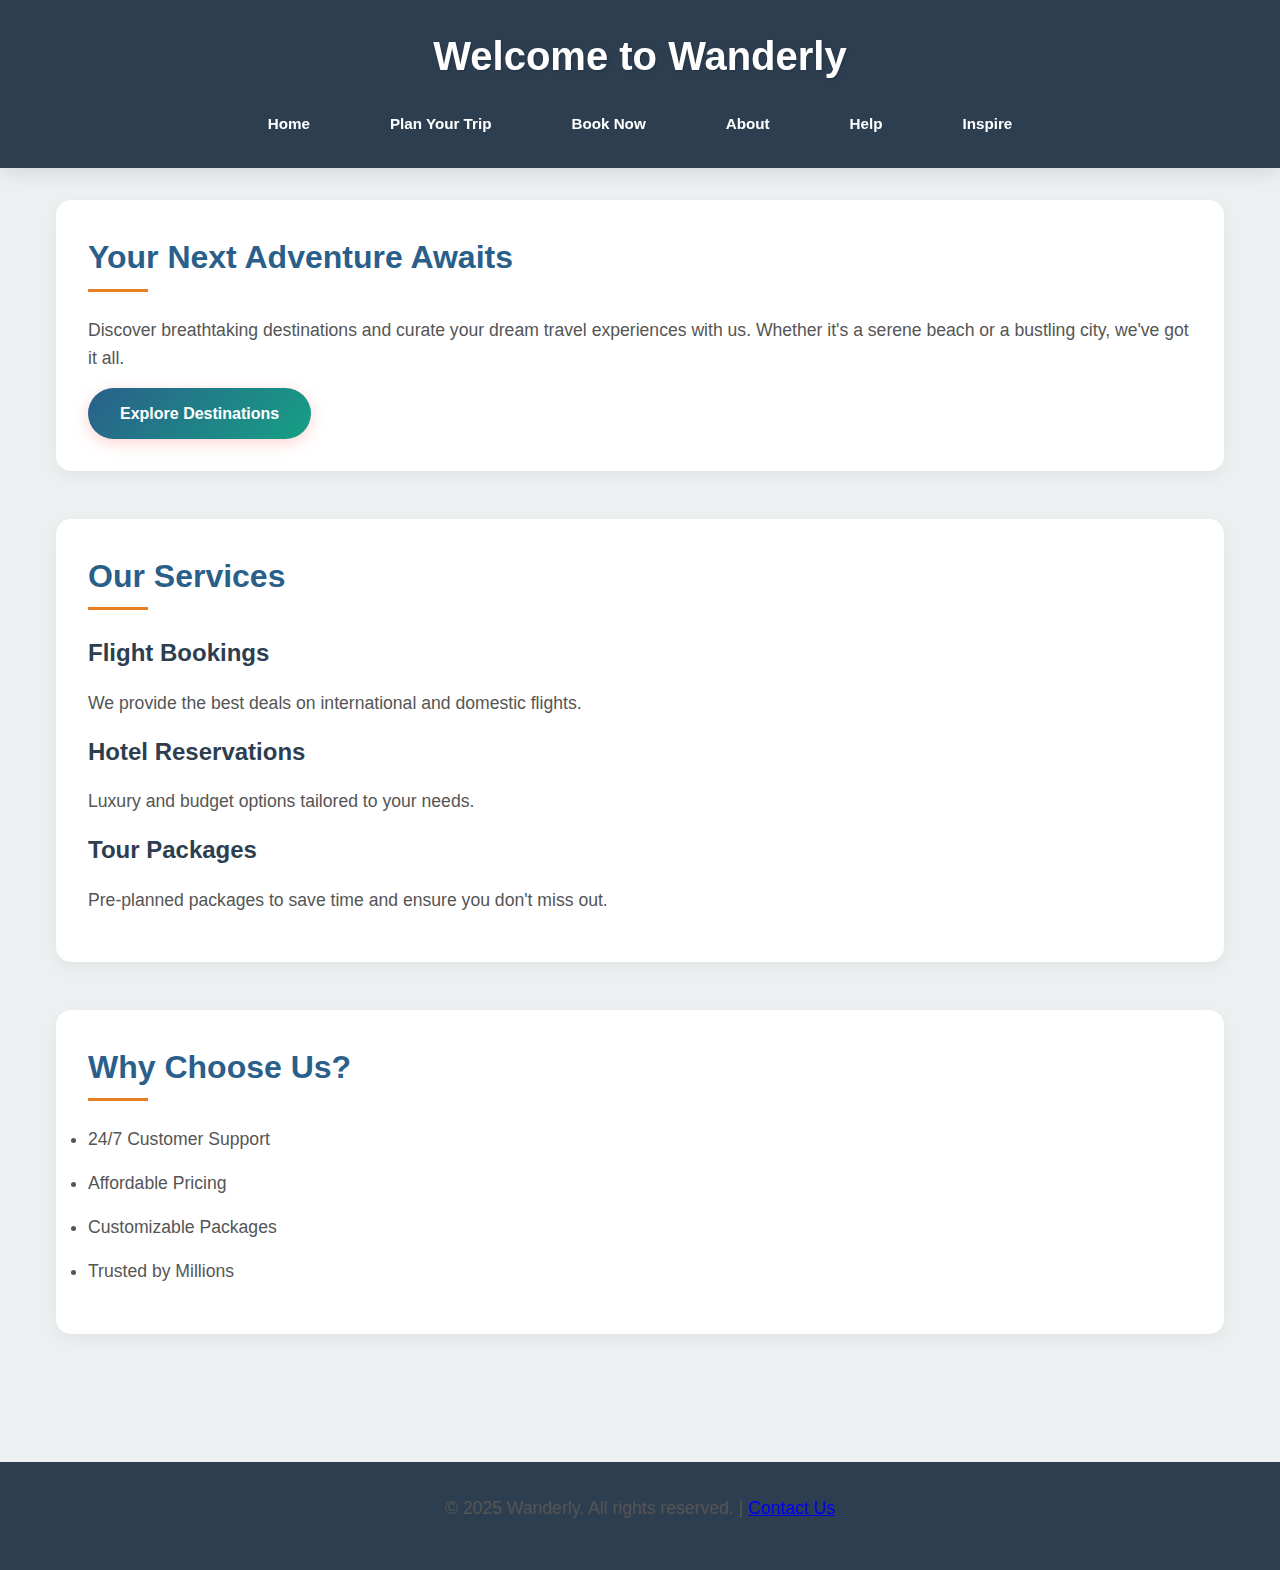
<file: index.html>
<!DOCTYPE html>
<html lang="en">
<head>
    <meta charset="UTF-8">
    <meta name="viewport" content="width=device-width, initial-scale=1.0">
    <title>Travel Booking - Home</title>
    <link rel="stylesheet" href="styles.css">
</head>
<body>
    <header>
        <h1>Welcome to Wanderly</h1>
        <nav>
            <a href="index.html">Home</a>
            <a href="plan.html">Plan Your Trip</a>
            <a href="booking.html">Book Now</a>
            <a href="about.html">About</a>
            <a href="help.html">Help</a>
            <a href="inspire.html">Inspire</a>
        </nav>
    </header>
    <main>
        <section>
            <h2>Your Next Adventure Awaits</h2>
            <p>Discover breathtaking destinations and curate your dream travel experiences with us. Whether it's a serene beach or a bustling city, we've got it all.</p>
            <a href="plan.html" class="button">Explore Destinations</a>
        </section>
        <section>
            <h2>Our Services</h2>
            <div class="service-card">
                <h3>Flight Bookings</h3>
                <p>We provide the best deals on international and domestic flights.</p>
            </div>
            <div class="service-card">
                <h3>Hotel Reservations</h3>
                <p>Luxury and budget options tailored to your needs.</p>
            </div>
            <div class="service-card">
                <h3>Tour Packages</h3>
                <p>Pre-planned packages to save time and ensure you don't miss out.</p>
            </div>
        </section>
        <section>
            <h2>Why Choose Us?</h2>
            <ul>
                <li>24/7 Customer Support</li>
                <li>Affordable Pricing</li>
                <li>Customizable Packages</li>
                <li>Trusted by Millions</li>
            </ul>
        </section>
    </main>
    <footer>
        <p>&copy; 2025 Wanderly. All rights reserved. | <a href="help.html">Contact Us</a></p>
    </footer>
</body>
</html>
</file>
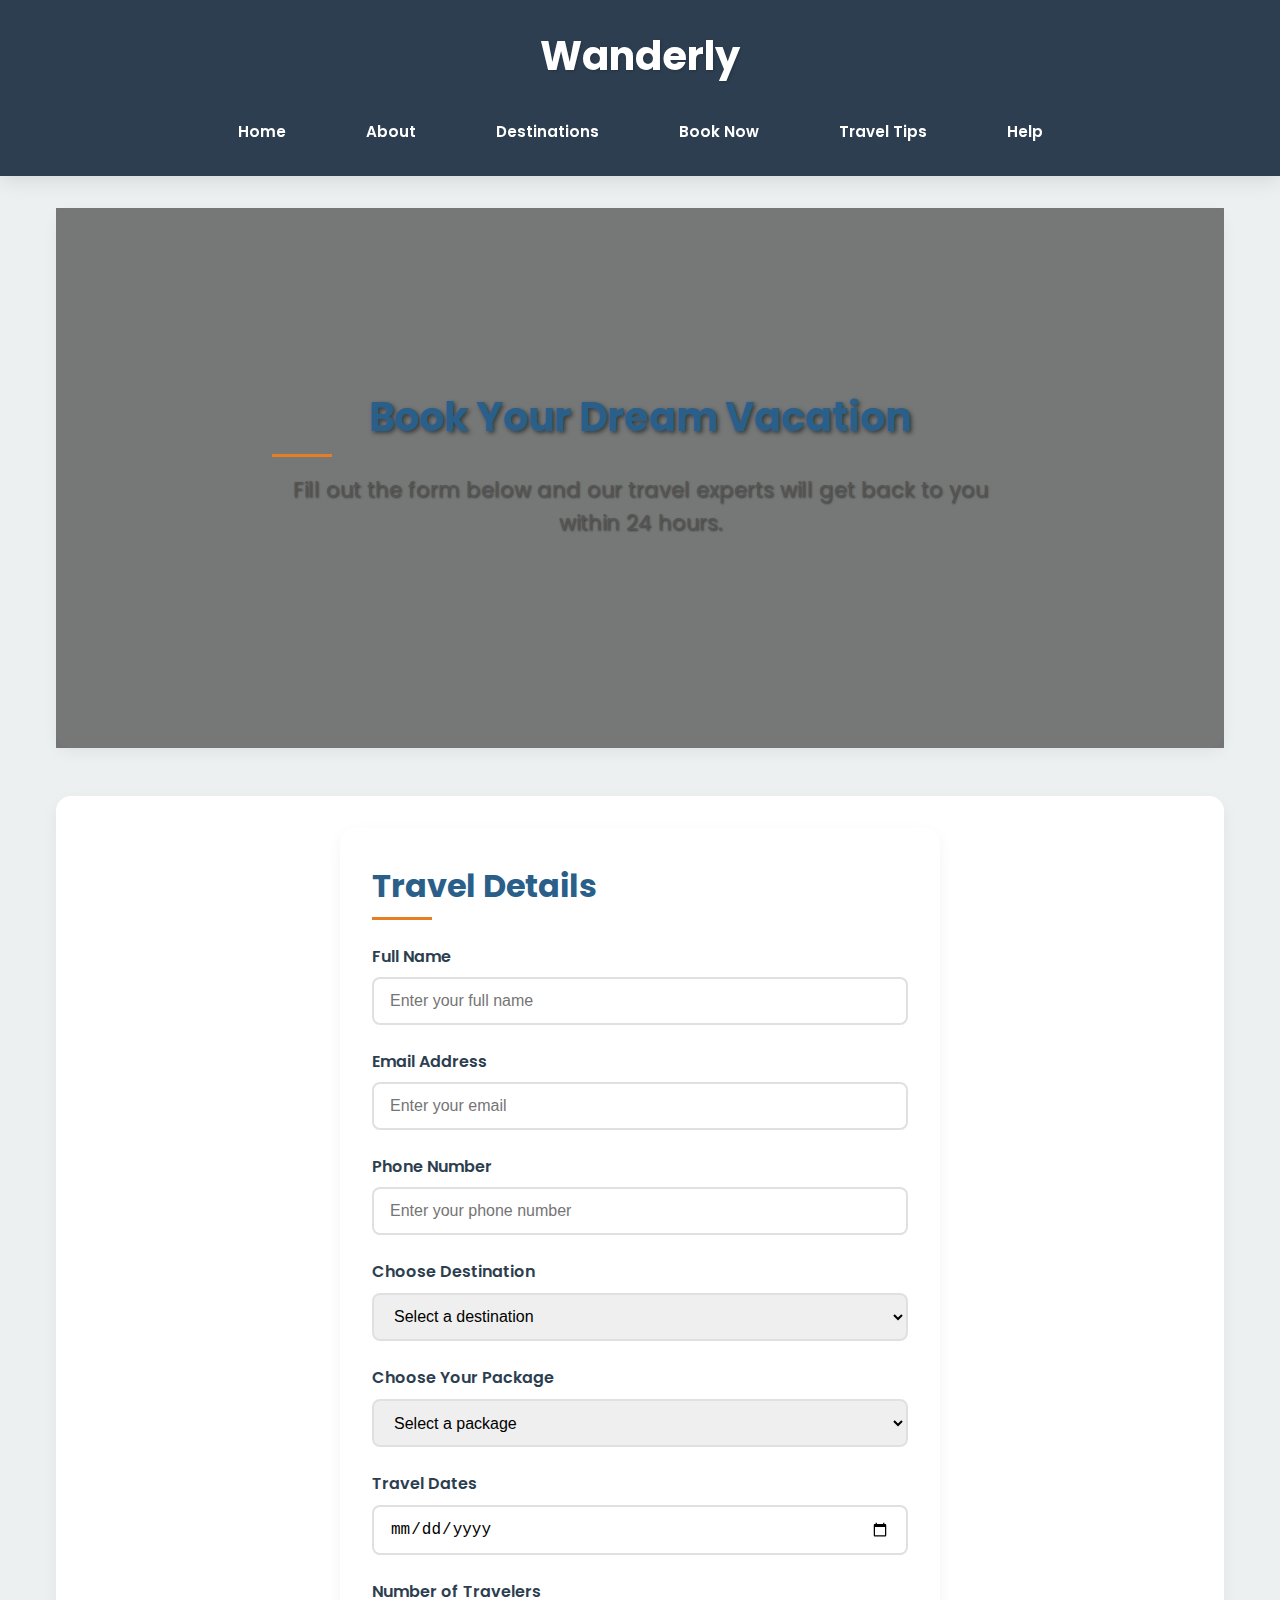
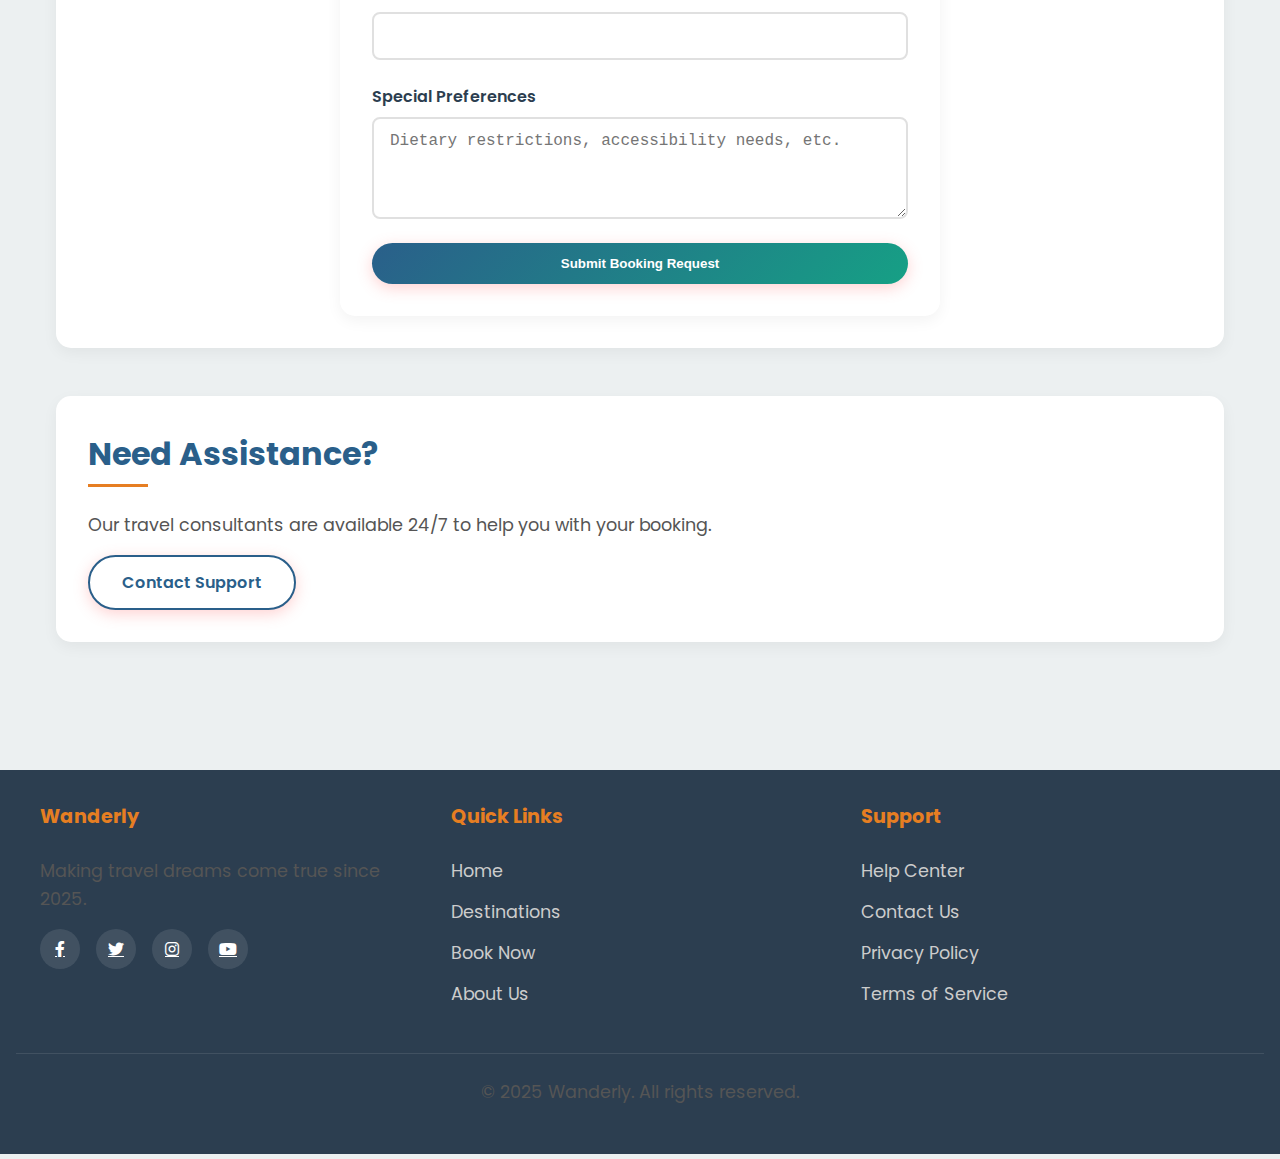
<file: booking.html>
<!DOCTYPE html>
<html lang="en">
<head>
    <meta charset="UTF-8">
    <meta name="viewport" content="width=device-width, initial-scale=1.0">
    <title>Book Your Trip | Wanderly</title>
    <link rel="stylesheet" href="styles.css">
    <link href="https://fonts.googleapis.com/css2?family=Poppins:wght@300;400;500;600;700&display=swap" rel="stylesheet">
    <link rel="stylesheet" href="https://cdnjs.cloudflare.com/ajax/libs/font-awesome/6.0.0-beta3/css/all.min.css">
</head>
<body>
    <header>
        <div class="header-content">
            <h1>Wanderly</h1>
            <nav>
  <a href="index.html">Home</a>
  <a href="about.html">About</a>
  <a href="plan.html">Destinations</a>
  <a href="booking.html">Book Now</a>
  <a href="inspire.html">Travel Tips</a>
  <a href="help.html">Help</a>
</nav>
        </div>
    </header>

    <main>
        <section class="hero" style="background-image: url('https://images.unsplash.com/photo-1508672019048-805c876b67e2?ixlib=rb-1.2.1&auto=format&fit=crop&w=1350&q=80')">
            <div class="hero-content">
                <h2>Book Your Dream Vacation</h2>
                <p>Fill out the form below and our travel experts will get back to you within 24 hours.</p>
            </div>
        </section>

        <section>
            <div class="form-container">
                <h2>Travel Details</h2>
                <form action="submit_booking.php" method="POST">
                    <div class="form-group">
                        <label for="name">Full Name</label>
                        <input type="text" id="name" name="name" placeholder="Enter your full name" required>
                    </div>
                    
                    <div class="form-group">
                        <label for="email">Email Address</label>
                        <input type="email" id="email" name="email" placeholder="Enter your email" required>
                    </div>
                    
                    <div class="form-group">
                        <label for="phone">Phone Number</label>
                        <input type="tel" id="phone" name="phone" placeholder="Enter your phone number" required>
                    </div>
                    
                    <div class="form-group">
                        <label for="destination">Choose Destination</label>
                        <select id="destination" name="destination" required>
                            <option value="">Select a destination</option>
                            <option value="paris">Paris, France</option>
                            <option value="bali">Bali, Indonesia</option>
                            <option value="tokyo">Tokyo, Japan</option>
                            <option value="maldives">Maldives</option>
                        </select>
                    </div>
                    
                    <div class="form-group">
                        <label for="package">Choose Your Package</label>
                        <select id="package" name="package" required>
                            <option value="">Select a package</option>
                            <option value="budget">Budget</option>
                            <option value="family">Family</option>
                            <option value="luxury">Luxury</option>
                        </select>
                    </div>
                    
                    <div class="form-group">
                        <label for="dates">Travel Dates</label>
                        <input type="date" id="dates" name="dates" required>
                    </div>
                    
                    <div class="form-group">
                        <label for="travelers">Number of Travelers</label>
                        <input type="number" id="travelers" name="travelers" min="1" max="20" required>
                    </div>
                    
                    <div class="form-group">
                        <label for="preferences">Special Preferences</label>
                        <textarea id="preferences" name="preferences" rows="4" placeholder="Dietary restrictions, accessibility needs, etc."></textarea>
                    </div>
                    
                    <button type="submit" class="button">Submit Booking Request</button>
                </form>
            </div>
        </section>

        <section>
            <h2>Need Assistance?</h2>
            <p>Our travel consultants are available 24/7 to help you with your booking.</p>
            <a href="help.html" class="button secondary-button">Contact Support</a>
        </section>
    </main>

    <footer>
        <div class="footer-content">
            <div class="footer-column">
                <h3>Wanderly</h3>
                <p>Making travel dreams come true since 2025.</p>
                <div class="social-links">
                    <a href="#"><i class="fab fa-facebook-f"></i></a>
                    <a href="#"><i class="fab fa-twitter"></i></a>
                    <a href="#"><i class="fab fa-instagram"></i></a>
                    <a href="#"><i class="fab fa-youtube"></i></a>
                </div>
            </div>
            <div class="footer-column">
                <h3>Quick Links</h3>
                <ul class="footer-links">
                    <li><a href="index.html">Home</a></li>
                    <li><a href="plan.html">Destinations</a></li>
                    <li><a href="booking.html">Book Now</a></li>
                    <li><a href="about.html">About Us</a></li>
                </ul>
            </div>
            <div class="footer-column">
                <h3>Support</h3>
                <ul class="footer-links">
                    <li><a href="help.html">Help Center</a></li>
                    <li><a href="contact.html">Contact Us</a></li>
                    <li><a href="#">Privacy Policy</a></li>
                    <li><a href="#">Terms of Service</a></li>
                </ul>
            </div>
        </div>
        <div class="copyright">
            <p>&copy; 2025 Wanderly. All rights reserved.</p>
        </div>
    </footer>
</body>
</html>
</file>
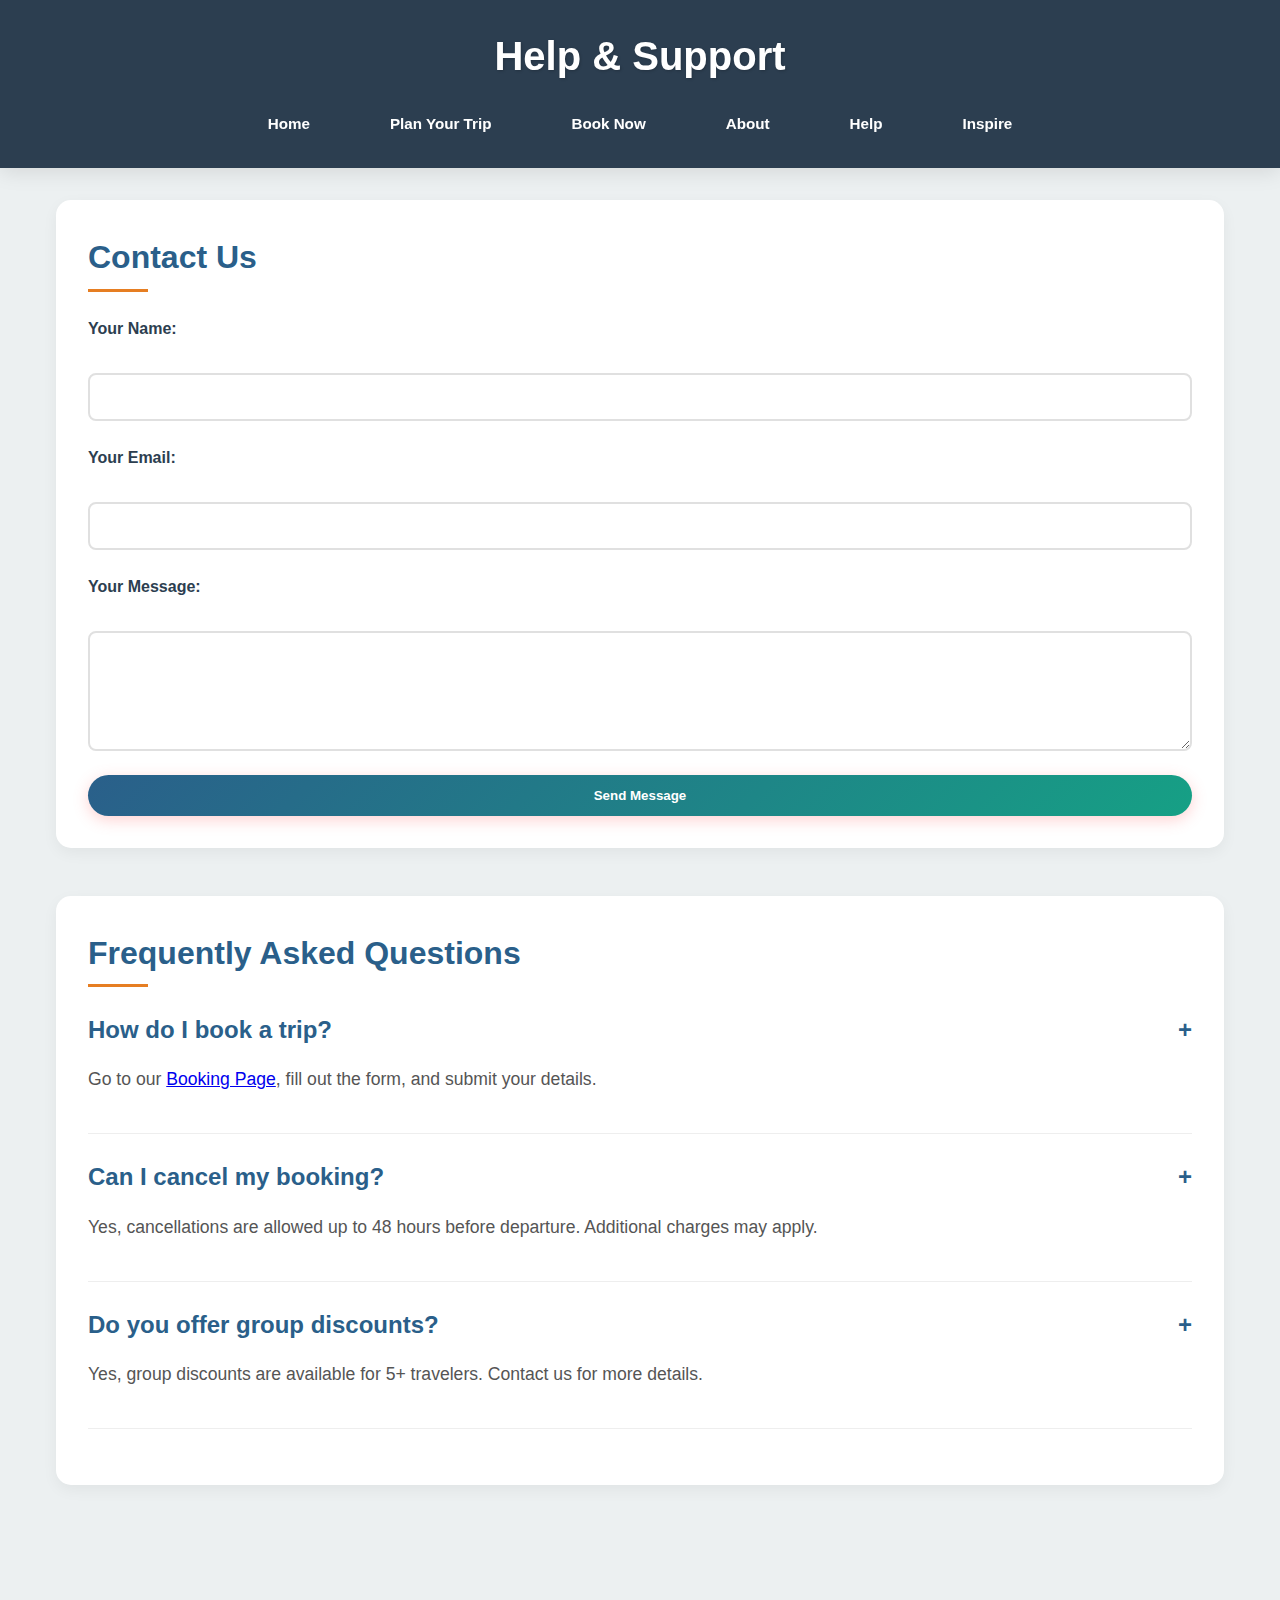
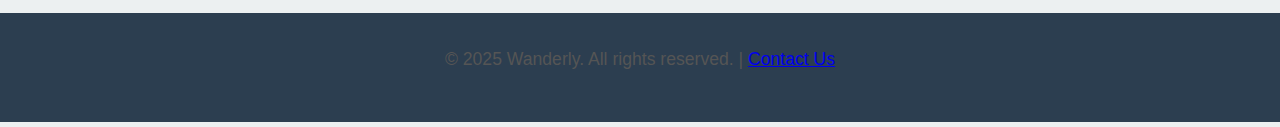
<file: help.html>
<!DOCTYPE html>
<html lang="en">
<head>
  <meta charset="UTF-8" />
  <meta name="viewport" content="width=device-width, initial-scale=1.0"/>
  <title>Help & Support</title>
  <link rel="stylesheet" href="styles.css" />
</head>
<body>
  <header>
    <h1>Help & Support</h1>
    <nav>
      <a href="index.html">Home</a>
      <a href="plan.html">Plan Your Trip</a>
      <a href="booking.html">Book Now</a>
      <a href="about.html">About</a>
      <a href="help.html">Help</a>
      <a href="inspire.html">Inspire</a>
    </nav>
  </header>
  <main>
    <section>
      <h2>Contact Us</h2>
      <form action="submit_contact.html" method="POST">
        <label for="name">Your Name:</label>
        <input type="text" id="name" name="name" required>

        <label for="email">Your Email:</label>
        <input type="email" id="email" name="email" required>

        <label for="message">Your Message:</label>
        <textarea id="message" name="message" rows="5" required></textarea>

        <button type="submit" class="button">Send Message</button>
      </form>
    </section>

    <section>
      <h2>Frequently Asked Questions</h2>
      <div class="faq-item">
        <h3>How do I book a trip?</h3>
        <p>Go to our <a href="booking.html">Booking Page</a>, fill out the form, and submit your details.</p>
      </div>
      <div class="faq-item">
        <h3>Can I cancel my booking?</h3>
        <p>Yes, cancellations are allowed up to 48 hours before departure. Additional charges may apply.</p>
      </div>
      <div class="faq-item">
        <h3>Do you offer group discounts?</h3>
        <p>Yes, group discounts are available for 5+ travelers. Contact us for more details.</p>
      </div>
    </section>
  </main>
  <footer>
    <p>&copy; 2025 Wanderly. All rights reserved. | <a href="help.html">Contact Us</a></p>
  </footer>
</body>
</html>
</file>
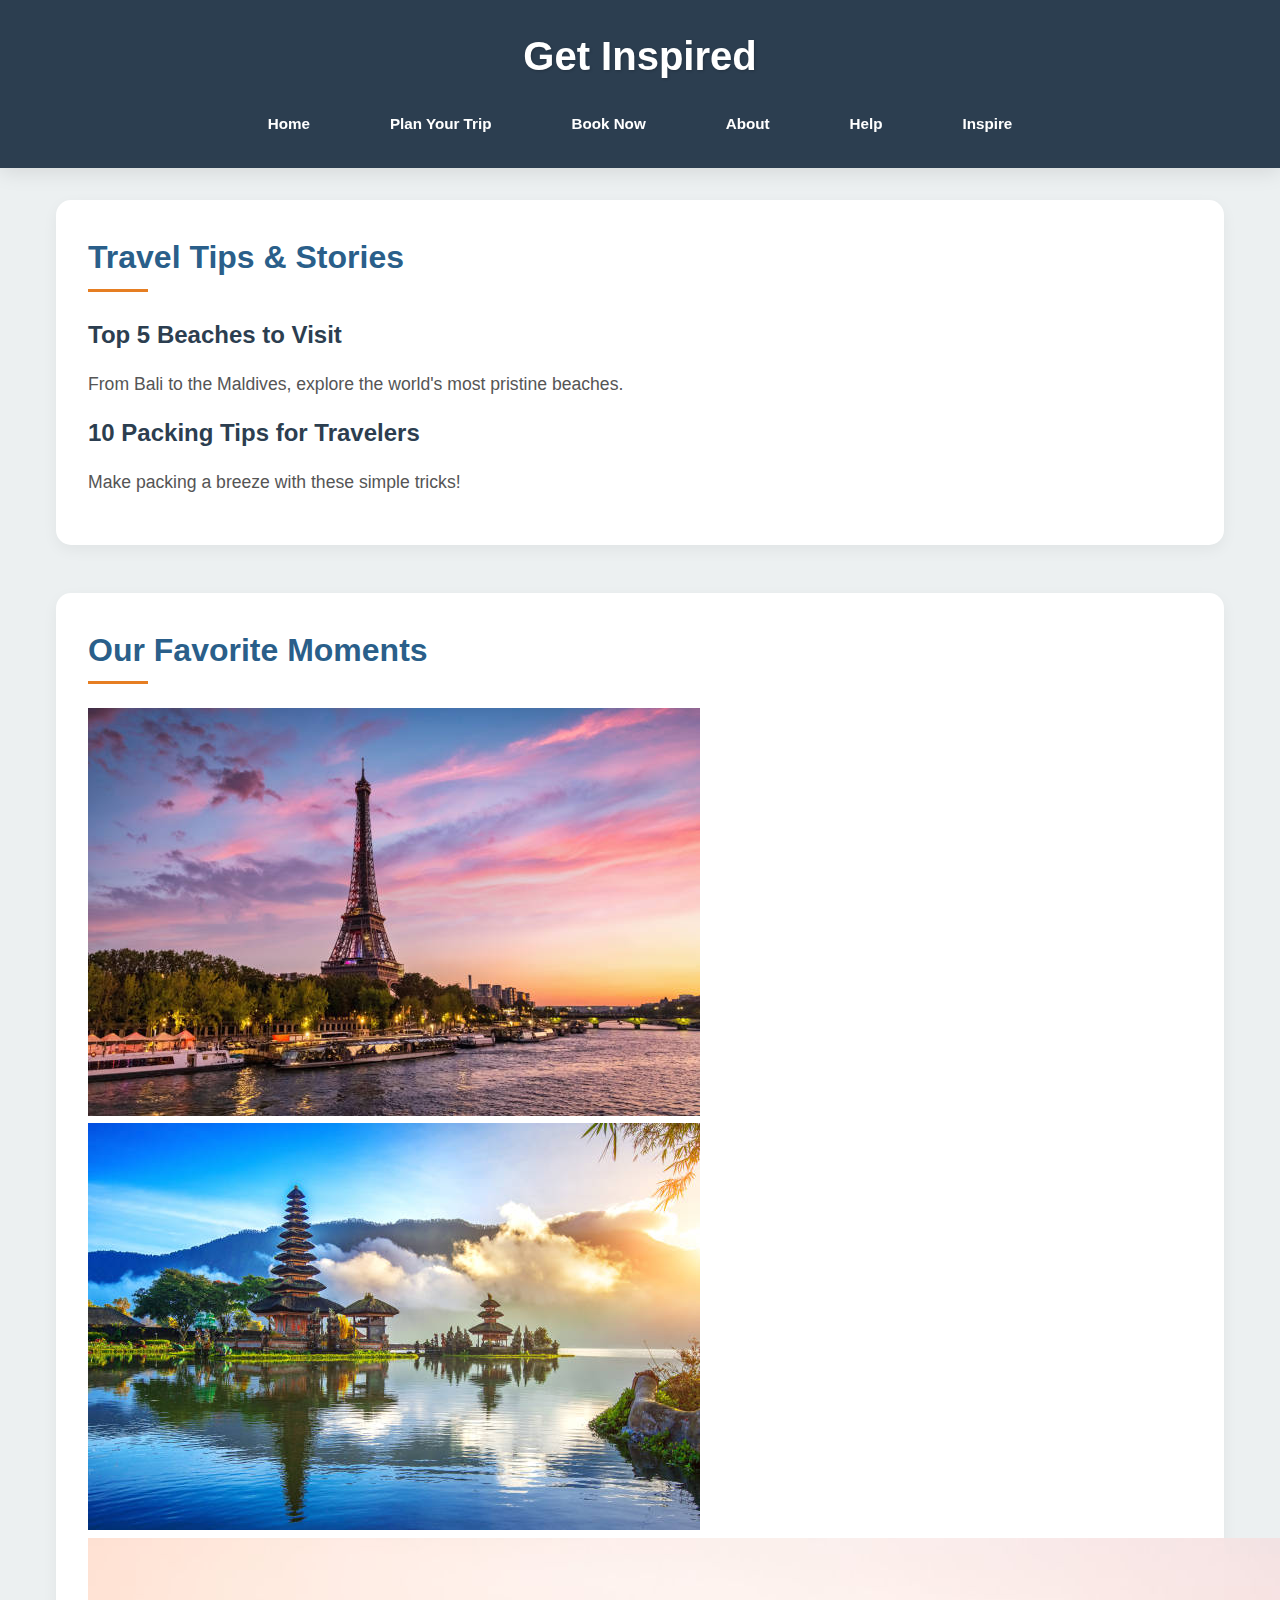
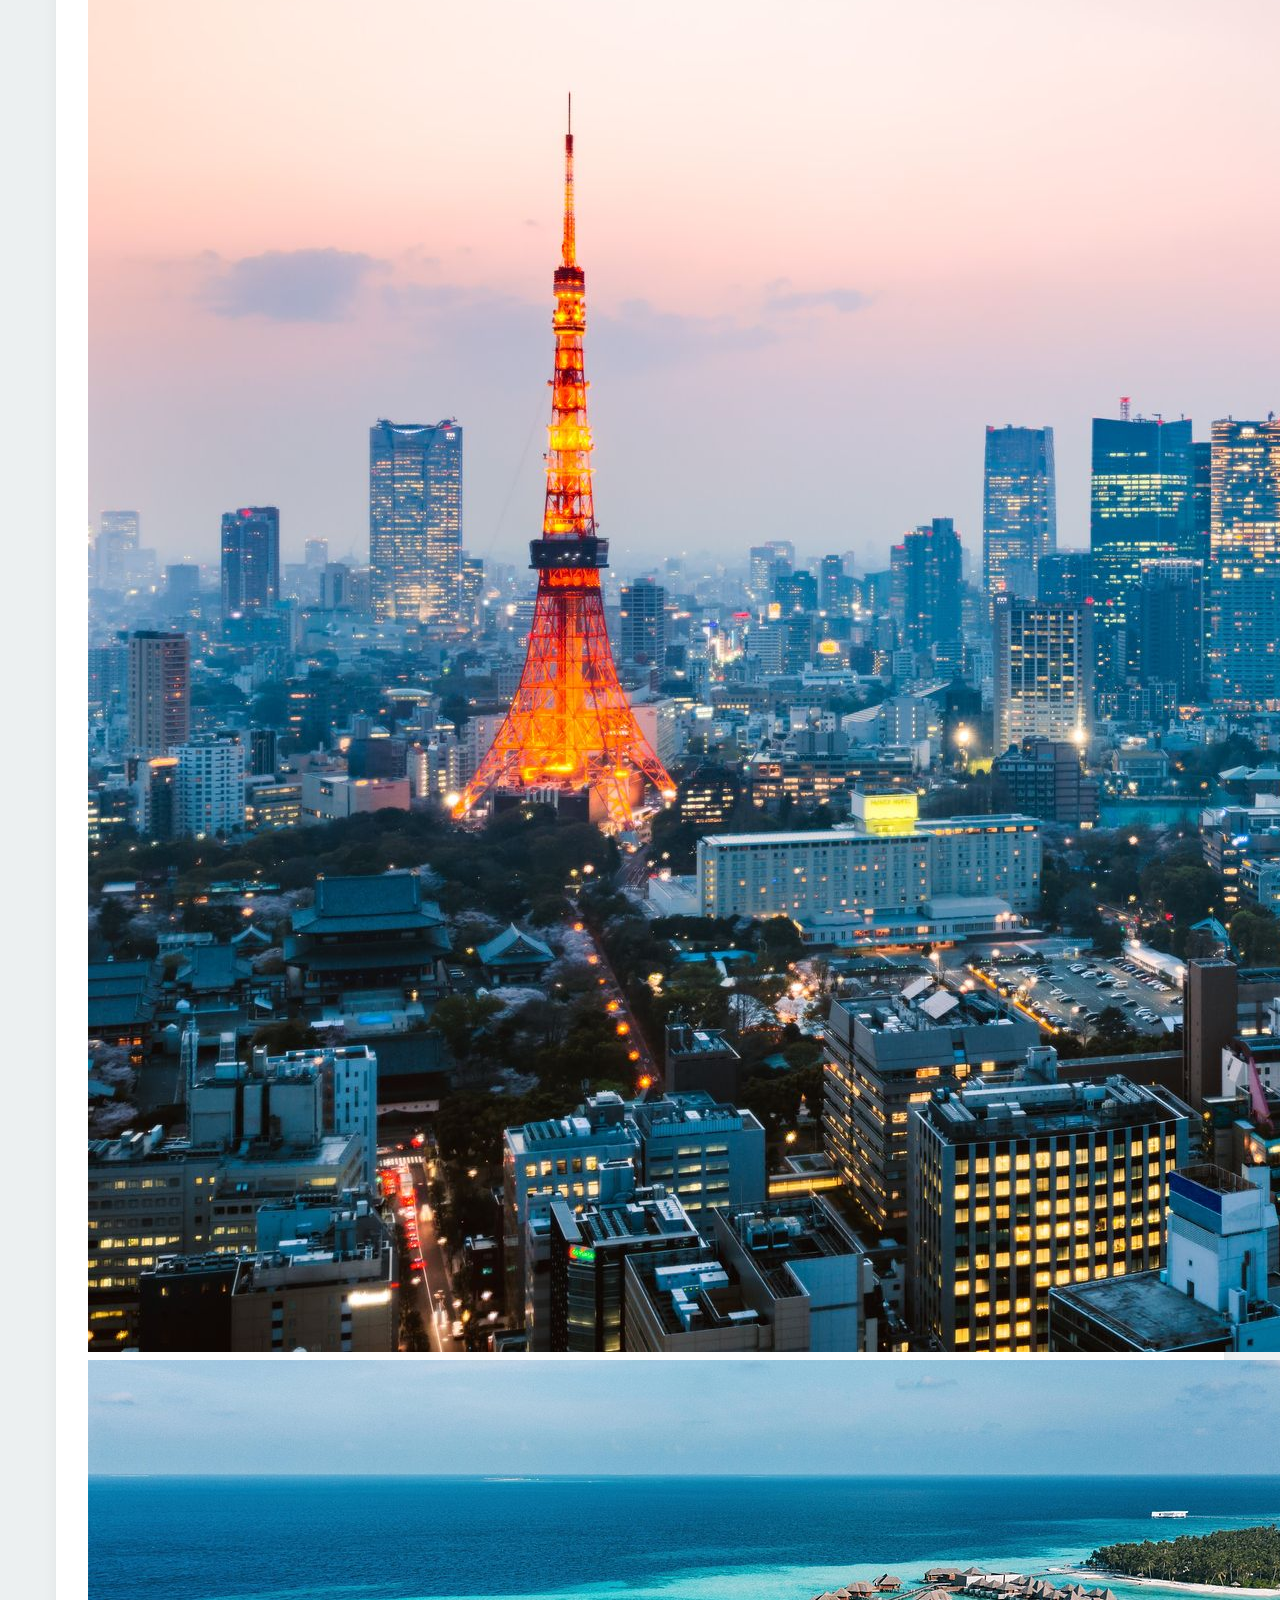
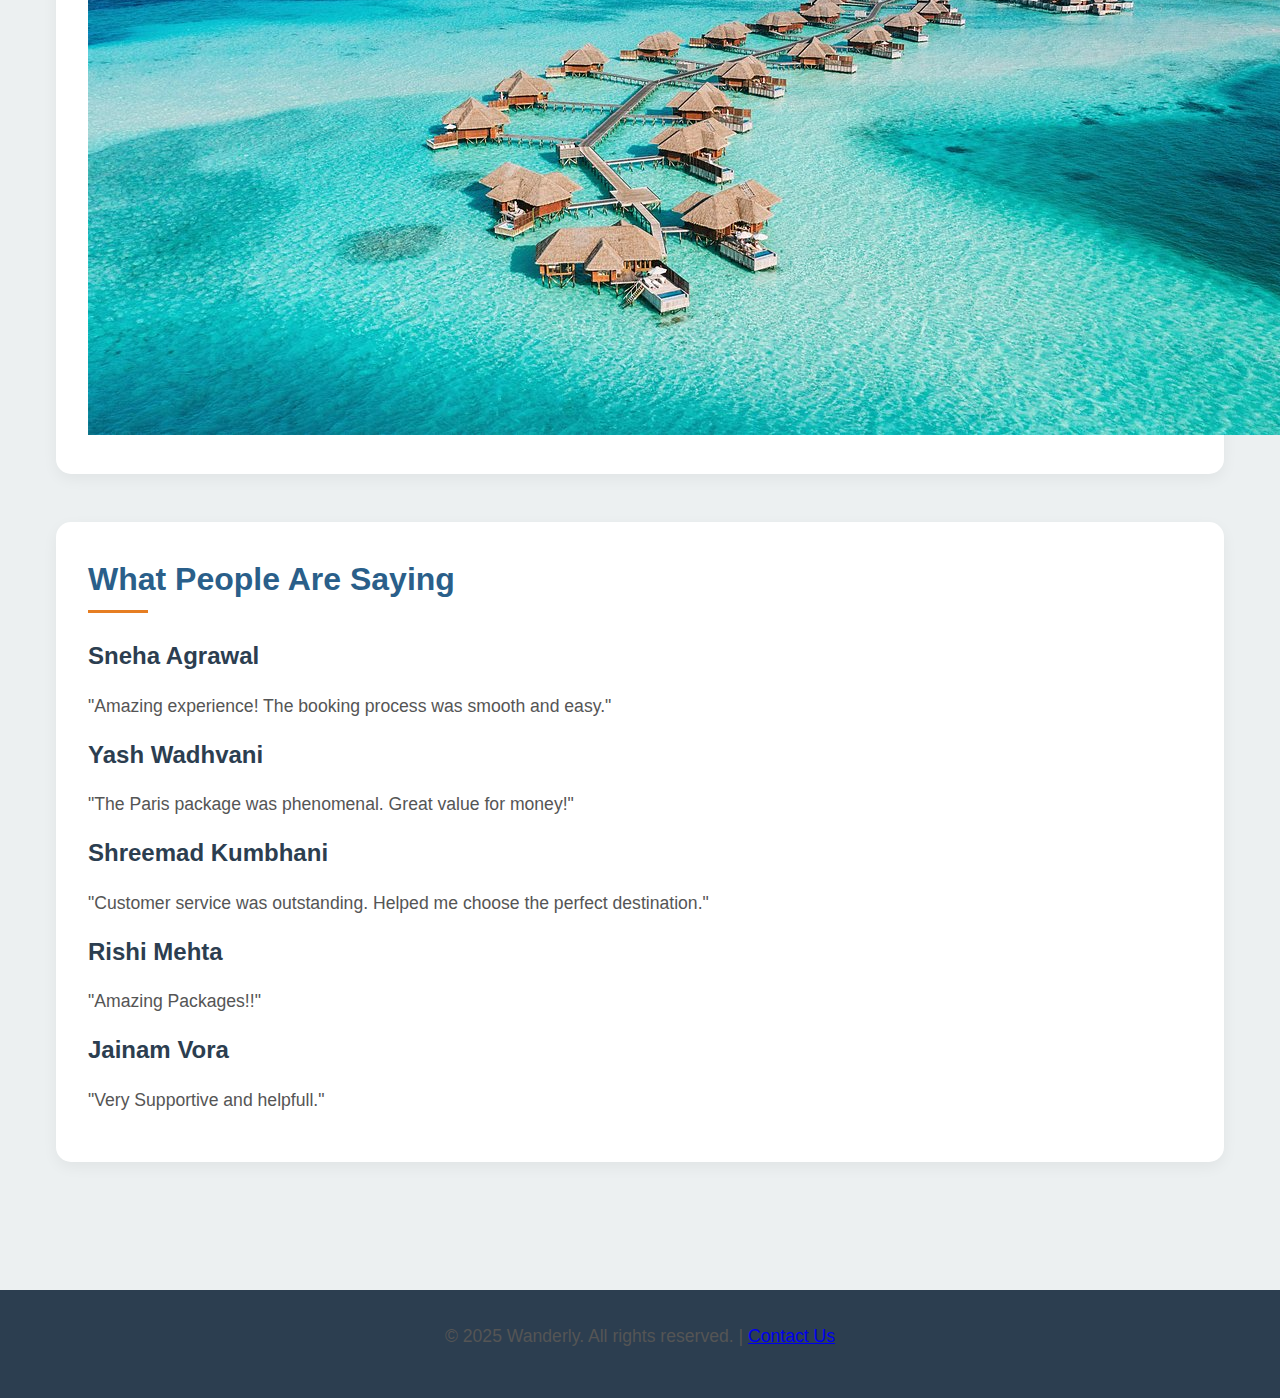
<file: inspire.html>
<!DOCTYPE html>
<html lang="en">
<head>
  <meta charset="UTF-8" />
  <meta name="viewport" content="width=device-width, initial-scale=1.0"/>
  <title>Wanderly</title>
  <link rel="stylesheet" href="styles.css" />
</head>
<body>
  <header>
    <h1>Get Inspired</h1>
    <nav>
      <a href="index.html">Home</a>
      <a href="plan.html">Plan Your Trip</a>
      <a href="booking.html">Book Now</a>
      <a href="about.html">About</a>
      <a href="help.html">Help</a>
      <a href="inspire.html">Inspire</a>
    </nav>
  </header>
  <main>
    <section>
      <h2>Travel Tips & Stories</h2>
      <article>
        <h3>Top 5 Beaches to Visit</h3>
        <p>From Bali to the Maldives, explore the world's most pristine beaches.</p>
      </article>
      <article>
        <h3>10 Packing Tips for Travelers</h3>
        <p>Make packing a breeze with these simple tricks!</p>
      </article>
    </section>

    <section>
      <h2>Our Favorite Moments</h2>
      <div class="gallery">
        <img src="Paris.jpg" alt="Paris" class="gallery-img">
        <img src="bali.jpg" alt="Bali" class="gallery-img">
        <img src="tokyo.jpg" alt="Tokyo" class="gallery-img">
        <img src="maldives.jpg" alt="Maldives" class="gallery-img">
      </div>
    </section>

    <section>
      <h2>What People Are Saying</h2>
      <div class="review">
        <h3>Sneha Agrawal</h3>
        <p>"Amazing experience! The booking process was smooth and easy."</p>
      </div>
      <div class="review">
        <h3>Yash Wadhvani</h3>
        <p>"The Paris package was phenomenal. Great value for money!"</p>
      </div>
      <div class="review">
        <h3>Shreemad Kumbhani</h3>
        <p>"Customer service was outstanding. Helped me choose the perfect destination."</p>
      </div>
      <div class="review">
        <h3>Rishi Mehta</h3>
        <p>"Amazing Packages!!"</p>
      </div>
      <div class="review">
        <h3>Jainam Vora</h3>
        <p>"Very Supportive and helpfull."</p>
      </div>
    </section>
  </main>
  <footer>
    <p>&copy; 2025 Wanderly. All rights reserved. | <a href="help.html">Contact Us</a></p>
  </footer>
</body>
</html>
</file>
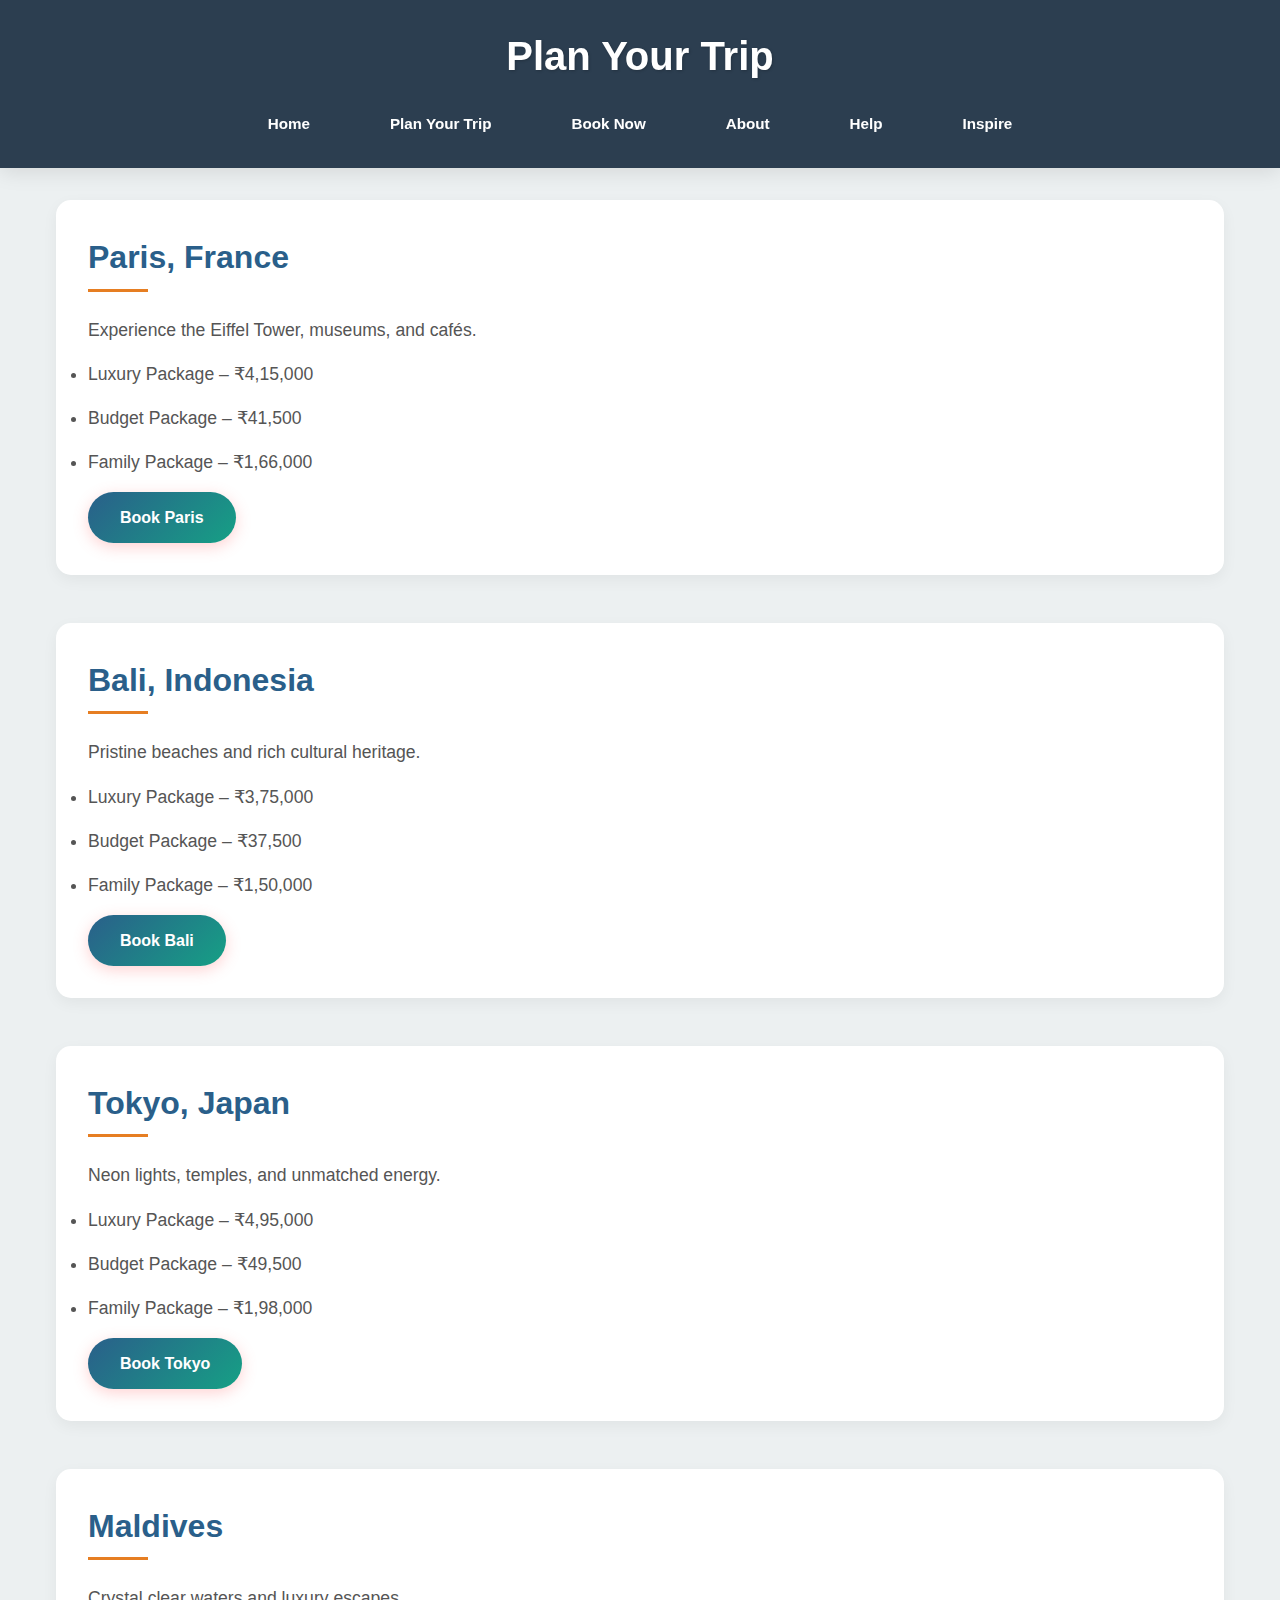
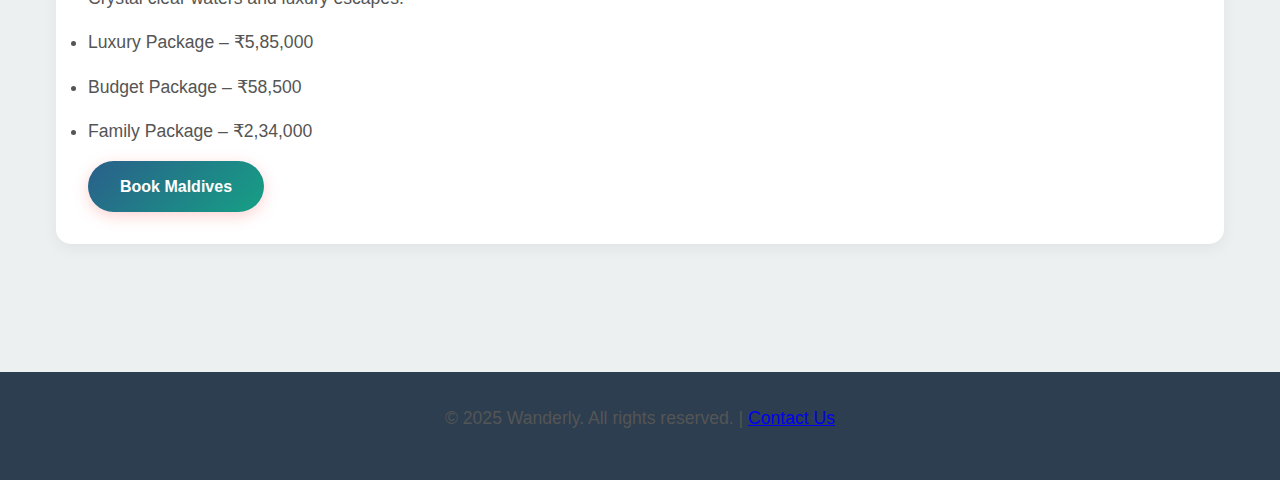
<file: plan.html>
<!DOCTYPE html>
<html lang="en">
<head>
  <meta charset="UTF-8" />
  <meta name="viewport" content="width=device-width, initial-scale=1.0"/>
  <title>Plan Your Trip</title>
  <link rel="stylesheet" href="styles.css" />
</head>
<body>
  <header>
    <h1>Plan Your Trip</h1>
    <nav>
      <a href="index.html">Home</a>
      <a href="plan.html">Plan Your Trip</a>
      <a href="booking.html">Book Now</a>
      <a href="about.html">About</a>
      <a href="help.html">Help</a>
      <a href="inspire.html">Inspire</a>
    </nav>
  </header>
  <main>
    <section>
      <h2>Paris, France</h2>
      <p>Experience the Eiffel Tower, museums, and cafés.</p>
      <ul>
        <li>Luxury Package – ₹4,15,000</li>
        <li>Budget Package – ₹41,500</li>
        <li>Family Package – ₹1,66,000</li>
      </ul>
      <a href="booking.html" class="button">Book Paris</a>
    </section>
    <section>
      <h2>Bali, Indonesia</h2>
      <p>Pristine beaches and rich cultural heritage.</p>
      <ul>
        <li>Luxury Package – ₹3,75,000</li>
        <li>Budget Package – ₹37,500</li>
        <li>Family Package – ₹1,50,000</li>
      </ul>
      <a href="booking.html" class="button">Book Bali</a>
    </section>
    <section>
      <h2>Tokyo, Japan</h2>
      <p>Neon lights, temples, and unmatched energy.</p>
      <ul>
        <li>Luxury Package – ₹4,95,000</li>
        <li>Budget Package – ₹49,500</li>
        <li>Family Package – ₹1,98,000</li>
      </ul>
      <a href="booking.html" class="button">Book Tokyo</a>
    </section>
    <section>
      <h2>Maldives</h2>
      <p>Crystal clear waters and luxury escapes.</p>
      <ul>
        <li>Luxury Package – ₹5,85,000</li>
        <li>Budget Package – ₹58,500</li>
        <li>Family Package – ₹2,34,000</li>
      </ul>
      <a href="booking.html" class="button">Book Maldives</a>
    </section>
  </main>
  <footer>
    <p>&copy; 2025 Wanderly. All rights reserved. | <a href="help.html">Contact Us</a></p>
  </footer>
</body>
</html>
</file>
<file: styles.css>
/* Global Styles */

:root {
  --primary: #2a5f8a; /* Deep blue */
  --secondary: #e67e22; /* Warm orange */
  --accent: #16a085; /* Teal */
  --dark: #2c3e50; /* Dark blue */
  --light: #ecf0f1; /* Light gray */
  --gradient: linear-gradient(135deg, #2a5f8a, #16a085);
  --text: #333;
  --text-light: #7f8c8d;
}

* {
  margin: 0;
  padding: 0;
  box-sizing: border-box;
}

body {
  font-family: 'Poppins', sans-serif;
  background-color: var(--light);
  color: var(--dark);
  line-height: 1.6;
  display: flex;
  flex-direction: column;
  min-height: 100vh;
  margin: 0;
}

/* Header */
header {
  background: var(--gradient);
  color: white;
  text-align: center;
  padding: 1.5rem;
  box-shadow: 0 4px 20px rgba(0, 0, 0, 0.1);
  position: relative;
  z-index: 100;
}

.header-content {
  max-width: 1200px;
  margin: 0 auto;
}

header h1 {
  font-size: 2.5rem;
  margin-bottom: 0.5rem;
  text-shadow: 1px 1px 3px rgba(0,0,0,0.2);
}

nav {
  margin-top: 1rem;
  display: flex;
  justify-content: center;
  flex-wrap: wrap;
}

nav a {
  margin: 0 1rem;
  text-decoration: none;
  color: white;
  font-weight: 600;
  padding: 0.5rem 1rem;
  border-radius: 30px;
  transition: all 0.3s ease;
  font-size: 0.95rem;
}

nav a:hover {
  background: rgba(255, 255, 255, 0.2);
  transform: translateY(-2px);
}

/* Hero Section */
.hero {
  background: url('https://images.unsplash.com/photo-1506929562872-bb421503ef21?ixlib=rb-1.2.1&auto=format&fit=crop&w=1350&q=80') no-repeat center center/cover;
  height: 60vh;
  display: flex;
  align-items: center;
  justify-content: center;
  text-align: center;
  color: white;
  position: relative;
}

.hero::before {
  content: '';
  position: absolute;
  top: 0;
  left: 0;
  width: 100%;
  height: 100%;
  background: rgba(0, 0, 0, 0.4);
}

.hero-content {
  position: relative;
  z-index: 2;
  max-width: 800px;
  padding: 2rem;
}

.hero h2 {
  font-size: 3rem;
  margin-bottom: 1rem;
  text-shadow: 2px 2px 4px rgba(0,0,0,0.5);
}

.hero p {
  font-size: 1.3rem;
  margin-bottom: 2rem;
  text-shadow: 1px 1px 2px rgba(0,0,0,0.5);
}

/* Main Content */
main {
  flex: 1;
  padding: 2rem 1rem;
  max-width: 1200px;
  margin: 0 auto;
  width: 100%;
}

section {
  margin-bottom: 3rem;
  padding: 2rem;
  background: white;
  border-radius: 15px;
  box-shadow: 0 5px 15px rgba(0, 0, 0, 0.05);
  transition: transform 0.3s ease, box-shadow 0.3s ease;
}

section:hover {
  transform: translateY(-5px);
  box-shadow: 0 10px 25px rgba(0, 0, 0, 0.1);
}

h2 {
  font-size: 2rem;
  color: var(--primary);
  margin-bottom: 1.5rem;
  position: relative;
  padding-bottom: 0.5rem;
}

h2::after {
  content: '';
  position: absolute;
  bottom: 0;
  left: 0;
  width: 60px;
  height: 3px;
  background: var(--secondary);
}

h3 {
  font-size: 1.5rem;
  margin-bottom: 1rem;
  color: var(--dark);
}

p, li {
  font-size: 1.1rem;
  margin-bottom: 1rem;
  color: #555;
}

/* Destination Cards */
.destinations {
  display: grid;
  grid-template-columns: repeat(auto-fill, minmax(280px, 1fr));
  gap: 2rem;
  margin-top: 2rem;
}

.destination-card {
  background: white;
  border-radius: 10px;
  overflow: hidden;
  box-shadow: 0 5px 15px rgba(0, 0, 0, 0.1);
  transition: all 0.3s ease;
  position: relative;
}

.destination-card:hover {
  transform: translateY(-10px);
  box-shadow: 0 15px 30px rgba(0, 0, 0, 0.2);
}

.destination-img {
  height: 200px;
  width: 100%;
  object-fit: cover;
}

.destination-info {
  padding: 1.5rem;
}

.destination-info h3 {
  color: var(--primary);
  margin-bottom: 0.5rem;
}

.price {
  font-weight: bold;
  color: var(--secondary);
  font-size: 1.2rem;
  margin: 0.5rem 0;
}

/* Forms */
.form-container {
  max-width: 600px;
  margin: 0 auto;
  background: white;
  padding: 2rem;
  border-radius: 15px;
  box-shadow: 0 5px 15px rgba(0, 0, 0, 0.05);
}

form {
  display: grid;
  gap: 1.5rem;
}

.form-group {
  display: flex;
  flex-direction: column;
}

label {
  margin-bottom: 0.5rem;
  font-weight: 600;
  color: var(--dark);
}

input, select, textarea {
  padding: 0.8rem 1rem;
  border: 2px solid #e0e0e0;
  border-radius: 8px;
  font-size: 1rem;
  transition: border-color 0.3s ease;
}

input:focus, select:focus, textarea:focus {
  border-color: var(--secondary);
  outline: none;
  box-shadow: 0 0 0 3px rgba(78, 205, 196, 0.2);
}

/* Buttons */
.button {
  display: inline-block;
  background: var(--gradient);
  color: white;
  padding: 0.8rem 2rem;
  text-decoration: none;
  border-radius: 50px;
  font-weight: 600;
  transition: all 0.3s ease;
  border: none;
  cursor: pointer;
  text-align: center;
  box-shadow: 0 4px 15px rgba(255, 107, 107, 0.3);
}

.button:hover {
  transform: translateY(-3px);
  box-shadow: 0 8px 25px rgba(255, 107, 107, 0.4);
}

.secondary-button {
  background: white;
  color: var(--primary);
  border: 2px solid var(--primary);
}

.secondary-button:hover {
  background: var(--primary);
  color: white;
}

/* Team Section */
.team-grid {
  display: grid;
  grid-template-columns: repeat(auto-fill, minmax(250px, 1fr));
  gap: 2rem;
  margin-top: 2rem;
}

.team-member {
  text-align: center;
  background: white;
  padding: 2rem;
  border-radius: 10px;
  box-shadow: 0 5px 15px rgba(0, 0, 0, 0.05);
  transition: all 0.3s ease;
}

.team-member:hover {
  transform: translateY(-5px);
  box-shadow: 0 10px 25px rgba(0, 0, 0, 0.1);
}

.team-img {
  width: 150px;
  height: 150px;
  border-radius: 50%;
  object-fit: cover;
  margin: 0 auto 1rem;
  border: 5px solid var(--secondary);
}

/* Testimonials */
.testimonials {
  background: var(--gradient);
  padding: 3rem 1rem;
  color: white;
  text-align: center;
}

.testimonial-slider {
  max-width: 800px;
  margin: 0 auto;
  position: relative;
}

.testimonial {
  padding: 2rem;
  background: rgba(255, 255, 255, 0.1);
  border-radius: 15px;
  margin: 1rem;
  backdrop-filter: blur(5px);
}

.testimonial-content {
  font-style: italic;
  margin-bottom: 1rem;
  font-size: 1.1rem;
}

.testimonial-author {
  font-weight: 600;
}

/* FAQ */
.faq-item {
  margin-bottom: 1.5rem;
  border-bottom: 1px solid #eee;
  padding-bottom: 1.5rem;
}

.faq-item h3 {
  color: var(--primary);
  cursor: pointer;
  display: flex;
  justify-content: space-between;
  align-items: center;
}

.faq-item h3::after {
  content: '+';
  font-size: 1.5rem;
}

.faq-item.active h3::after {
  content: '-';
}

.faq-answer {
  max-height: 0;
  overflow: hidden;
  transition: max-height 0.3s ease;
}

.faq-item.active .faq-answer {
  max-height: 200px;
  margin-top: 1rem;
}

/* Newsletter */
.newsletter {
  background: var(--gradient);
  color: white;
  padding: 3rem 1rem;
  text-align: center;
  border-radius: 15px;
  margin: 3rem 0;
}

.newsletter h2 {
  color: white;
}

.newsletter p {
  max-width: 600px;
  margin: 0 auto 2rem;
}

.newsletter-form {
  display: flex;
  max-width: 500px;
  margin: 0 auto;
}

.newsletter-form input {
  flex: 1;
  padding: 1rem;
  border: none;
  border-radius: 50px 0 0 50px;
}

.newsletter-form button {
  border-radius: 0 50px 50px 0;
  padding: 0 1.5rem;
}

/* Footer */
footer {
  background: var(--dark);
  color: white;
  text-align: center;
  padding: 2rem 1rem;
  margin-top: 3rem;
}

.footer-content {
  max-width: 1200px;
  margin: 0 auto;
  display: grid;
  grid-template-columns: repeat(auto-fit, minmax(200px, 1fr));
  gap: 2rem;
  text-align: left;
}

.footer-column h3 {
  color: var(--secondary);
  margin-bottom: 1.5rem;
  font-size: 1.2rem;
}

.footer-links {
  list-style: none;
}

.footer-links li {
  margin-bottom: 0.8rem;
}

.footer-links a {
  color: #ccc;
  text-decoration: none;
  transition: color 0.3s ease;
}

.footer-links a:hover {
  color: var(--secondary);
}

.social-links {
  display: flex;
  gap: 1rem;
  margin-top: 1rem;
}

.social-links a {
  color: white;
  background: rgba(255, 255, 255, 0.1);
  width: 40px;
  height: 40px;
  border-radius: 50%;
  display: flex;
  align-items: center;
  justify-content: center;
  transition: all 0.3s ease;
}

.social-links a:hover {
  background: var(--secondary);
  transform: translateY(-3px);
}

.copyright {
  margin-top: 2rem;
  padding-top: 1.5rem;
  border-top: 1px solid rgba(255, 255, 255, 0.1);
  font-size: 0.9rem;
  color: #aaa;
}

/* Animations */
@keyframes fadeIn {
  from { opacity: 0; }
  to { opacity: 1; }
}

@keyframes slideInLeft {
  from {
    opacity: 0;
    transform: translateX(-50px);
  }
  to {
    opacity: 1;
    transform: translateX(0);
  }
}

@keyframes slideInRight {
  from {
    opacity: 0;
    transform: translateX(50px);
  }
  to {
    opacity: 1;
    transform: translateX(0);
  }
}

@keyframes float {
  0% { transform: translateY(0px); }
  50% { transform: translateY(-10px); }
  100% { transform: translateY(0px); }
}

/* Responsive Design */
@media (max-width: 768px) {
  header h1 {
    font-size: 2rem;
  }
  
  nav a {
    margin: 0.3rem;
    padding: 0.5rem;
    font-size: 0.9rem;
  }
  
  .hero h2 {
    font-size: 2rem;
  }
  
  .hero p {
    font-size: 1.1rem;
  }
  
  section {
    padding: 1.5rem;
  }
  
  .destinations {
    grid-template-columns: 1fr;
  }
  
  .form-container {
    padding: 1.5rem;
  }
  
  .newsletter-form {
    flex-direction: column;
  }
  
  .newsletter-form input {
    border-radius: 50px;
    margin-bottom: 1rem;
  }
  
  .newsletter-form button {
    border-radius: 50px;
  }
}

@media (max-width: 480px) {
  header h1 {
    font-size: 1.8rem;
  }
  
  .hero h2 {
    font-size: 1.8rem;
  }
  
  section {
    padding: 1rem;
  }
  
  h2 {
    font-size: 1.5rem;
  }
  
  .button {
    padding: 0.8rem 1.5rem;
    width: 100%;
  }
}

<!-- Add this CSS to styles.css -->
.testimonial-slider {
  overflow-x: auto;
  white-space: nowrap;
  padding: 20px 0;
  scroll-snap-type: x mandatory;
}

.testimonial-slider .testimonial {
  display: inline-block;
  width: 300px;
  margin-right: 20px;
  scroll-snap-align: start;
  white-space: normal;
}

/* Gallery Section */
.gallery-container {
  max-width: 100%;
  overflow-x: auto;
  white-space: nowrap;
  padding: 20px 0;
}

.gallery-item {
  display: inline-block;
  width: 250px;
  margin-right: 15px;
  vertical-align: top;
}

.gallery-item img {
  width: 100%;
  height: 180px;
  object-fit: cover;
  border-radius: 8px;
}

.gallery-caption {
  margin-top: 10px;
  font-weight: 500;
  color: var(--text);
}

/* Global Styles */
:root {
  --primary: #2a5f8a;
  --secondary: #e67e22;
  --accent: #16a085;
  --dark: #2c3e50;
  --light: #ecf0f1;
  --gradient: linear-gradient(135deg, #2a5f8a, #16a085);
  --text: #333;
  --text-light: #7f8c8d;
}

* {
  margin: 0;
  padding: 0;
  box-sizing: border-box;
}

body {
  font-family: 'Poppins', sans-serif;
  background-color: var(--light);
  color: var(--text);
  line-height: 1.6;
}

/* Header */
header {
  background: var(--dark);
  color: white;
  padding: 1.5rem 0;
  position: sticky;
  top: 0;
  z-index: 100;
}

.header-content {
  max-width: 1200px;
  margin: 0 auto;
  padding: 0 20px;
  display: flex;
  flex-direction: column;
  align-items: center;
}

nav {
  margin-top: 1rem;
  display: flex;
  flex-wrap: wrap;
  justify-content: center;
  gap: 1rem;
}

nav a {
  color: white;
  text-decoration: none;
  padding: 0.5rem 1rem;
  border-radius: 4px;
  transition: all 0.3s ease;
}

nav a:hover {
  background: rgba(255, 255, 255, 0.1);
}

/* Hero Section */
.hero {
  height: 60vh;
  background-size: cover;
  background-position: center;
  display: flex;
  align-items: center;
  justify-content: center;
  text-align: center;
  color: white;
  position: relative;
}

.hero::before {
  content: '';
  position: absolute;
  top: 0;
  left: 0;
  width: 100%;
  height: 100%;
  background: rgba(0, 0, 0, 0.5);
}

.hero-content {
  position: relative;
  z-index: 2;
  max-width: 800px;
  padding: 2rem;
}

.hero h2 {
  font-size: 2.5rem;
  margin-bottom: 1rem;
}

/* Destinations Grid */
.destinations {
  display: grid;
  grid-template-columns: repeat(auto-fill, minmax(280px, 1fr));
  gap: 2rem;
  margin-top: 2rem;
}

.destination-card {
  background: white;
  border-radius: 8px;
  overflow: hidden;
  box-shadow: 0 4px 8px rgba(0, 0, 0, 0.1);
  transition: transform 0.3s ease;
}

.destination-card:hover {
  transform: translateY(-5px);
}

.destination-img {
  height: 200px;
  width: 100%;
  object-fit: cover;
}

.destination-info {
  padding: 1.5rem;
}

.price {
  font-weight: bold;
  color: var(--secondary);
  margin: 0.5rem 0;
}

/* Team Section */
.team-grid {
  display: flex;
  justify-content: center;
  margin-top: 2rem;
}

.team-member {
  text-align: center;
  max-width: 400px;
  background: white;
  padding: 2rem;
  border-radius: 8px;
  box-shadow: 0 4px 8px rgba(0, 0, 0, 0.1);
}

.team-img {
  width: 150px;
  height: 150px;
  border-radius: 50%;
  object-fit: cover;
  border: 4px solid var(--accent);
  margin-bottom: 1rem;
}

.position {
  color: var(--secondary);
  font-weight: 500;
  margin-bottom: 1rem;
}

.bio {
  margin-top: 1rem;
  color: var(--text-light);
}

/* Gallery Slider */
.gallery-container {
  max-width: 100%;
  overflow-x: auto;
  white-space: nowrap;
  padding: 20px 0;
  scrollbar-width: none; /* Firefox */
}

.gallery-container::-webkit-scrollbar {
  display: none; /* Chrome/Safari */
}

.gallery-item {
  display: inline-block;
  width: 250px;
  margin-right: 15px;
  vertical-align: top;
}

.gallery-item img {
  width: 100%;
  height: 180px;
  object-fit: cover;
  border-radius: 8px;
  transition: transform 0.3s ease;
}

.gallery-item img:hover {
  transform: scale(1.05);
}

.gallery-caption {
  margin-top: 10px;
  font-weight: 500;
  color: var(--text);
  text-align: center;
}

/* Testimonial Slider */
.testimonial-slider {
  overflow-x: auto;
  white-space: nowrap;
  padding: 20px 0;
  scroll-snap-type: x mandatory;
}

.testimonial-slider .testimonial {
  display: inline-block;
  width: 300px;
  margin-right: 20px;
  scroll-snap-align: start;
  white-space: normal;
  background: white;
  padding: 1.5rem;
  border-radius: 8px;
  box-shadow: 0 4px 8px rgba(0, 0, 0, 0.1);
}

/* Responsive Design */
@media (max-width: 768px) {
  .hero h2 {
    font-size: 2rem;
  }
  
  nav {
    gap: 0.5rem;
  }
  
  nav a {
    padding: 0.5rem;
    font-size: 0.9rem;
  }
  
  .destinations {
    grid-template-columns: 1fr;
  }
}

@media (max-width: 480px) {
  .hero {
    height: 50vh;
  }
  
  .hero h2 {
    font-size: 1.8rem;
  }
}
</file>
